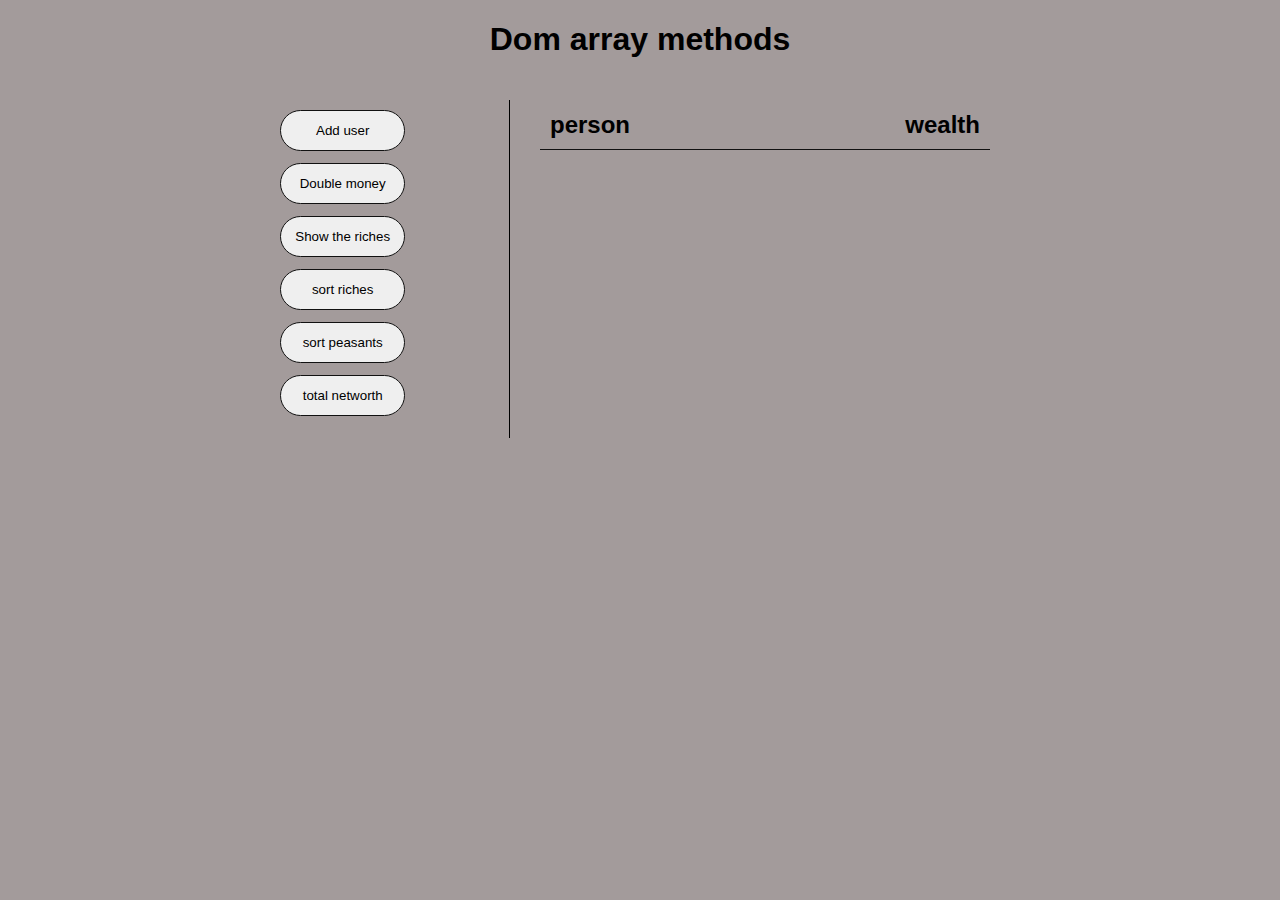
<file: projects/Dom array methods/index.html>
<!DOCTYPE html>
<html lang="en">
<head>
    <meta charset="UTF-8">
    <meta name="viewport" content="width=device-width, initial-scale=1.0">
    <title>Document</title>
    <link rel="stylesheet" href="style.css">
</head>
<body>
    <h1>Dom array methods</h1>
    <div class="container">
        <aside>
            <button id="adduser">Add user</button>
            <button id="double">Double money</button>
            <button id="showriches">Show the riches</button>
            <button id="sort">sort riches</button>
            <button id="peasant">sort peasants</button>
            <button id="networth">total networth</button>
        </aside>
        <main id="main">
            <h2><strong>person</strong> wealth</h2>
        </main>
    </div>
   
    <script src="script.js"></script>
</body>
</html>
</file>
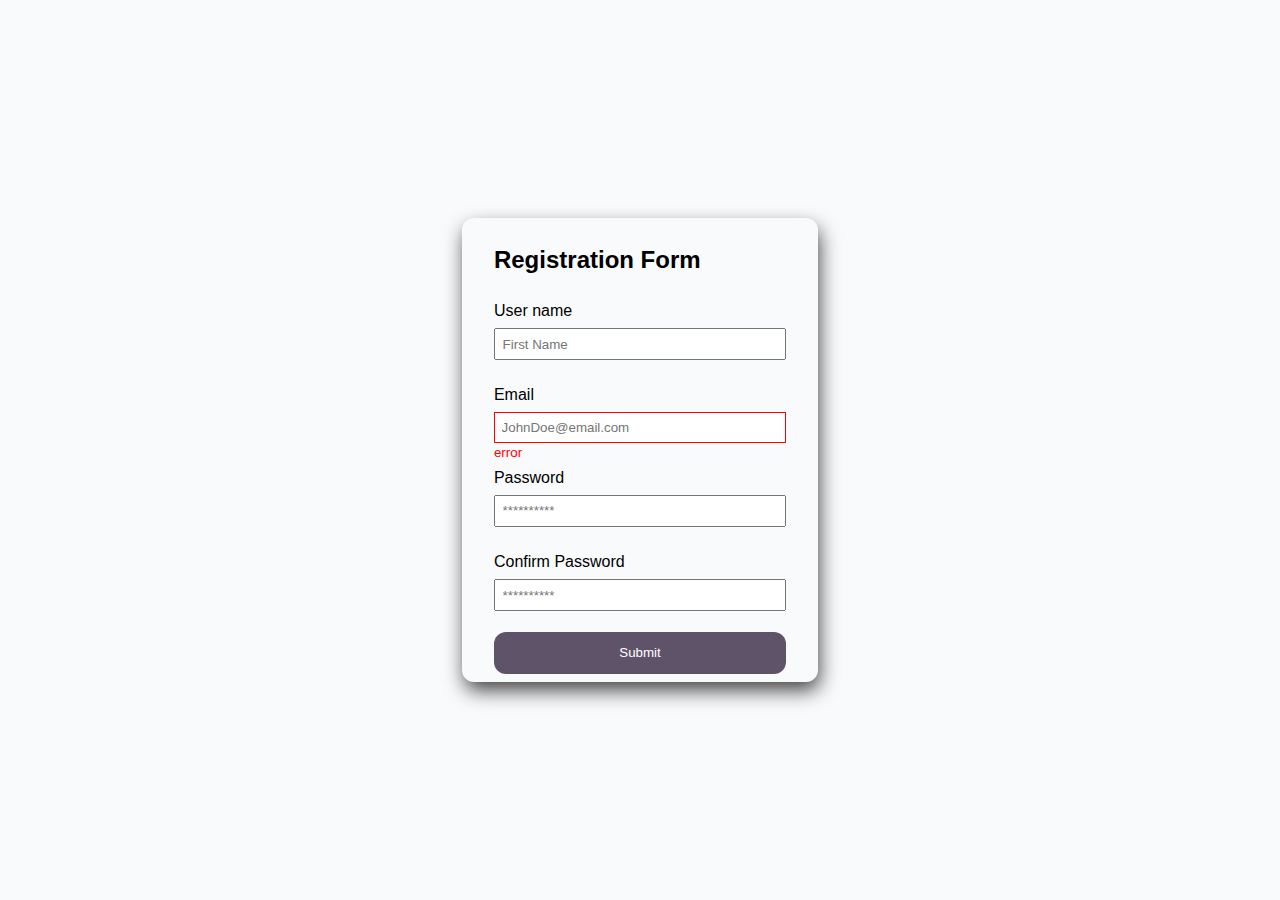
<file: projects/form validator js/index.html>
<!DOCTYPE html>
<html lang="en">
<head>
    <meta charset="UTF-8">
    <meta name="viewport" content="width=device-width, initial-scale=1.0">
    <title>Document</title>
    <link rel="stylesheet" href="style.css">
</head>
<body>

    <div class="card">
        <h2>Registration Form</h2>
        <form method="Get">
            <div class="form-control ">
                <label for="name">User name</label>
                <input type="text" placeholder="First Name"  id="username">
                <small>enter username</small>
    
            </div>
            <div class="form-control error">
                <label for="email">Email</label>
                <input type="text" name="lastName"  id="email" placeholder="JohnDoe@email.com"  >
                <small>error</small>
    
                
            </div>
            <div class="form-control">
                <label for="Name">Password</label>
                <input type="password" id="password" name="pass" placeholder="**********"  >
                <small>error</small>
    
                
            </div>
            
            <div class="form-control">
                <label for="Name">Confirm Password</label>
                <input type="password" id="conformpassword" name="passnew" placeholder="**********"  >
                <small>error</small>
    
                
            </div>
            <button type="submit">Submit</button>
        </form>
        <script src="script.js"></script>
    </div>
    
</body>
</html>
</file>
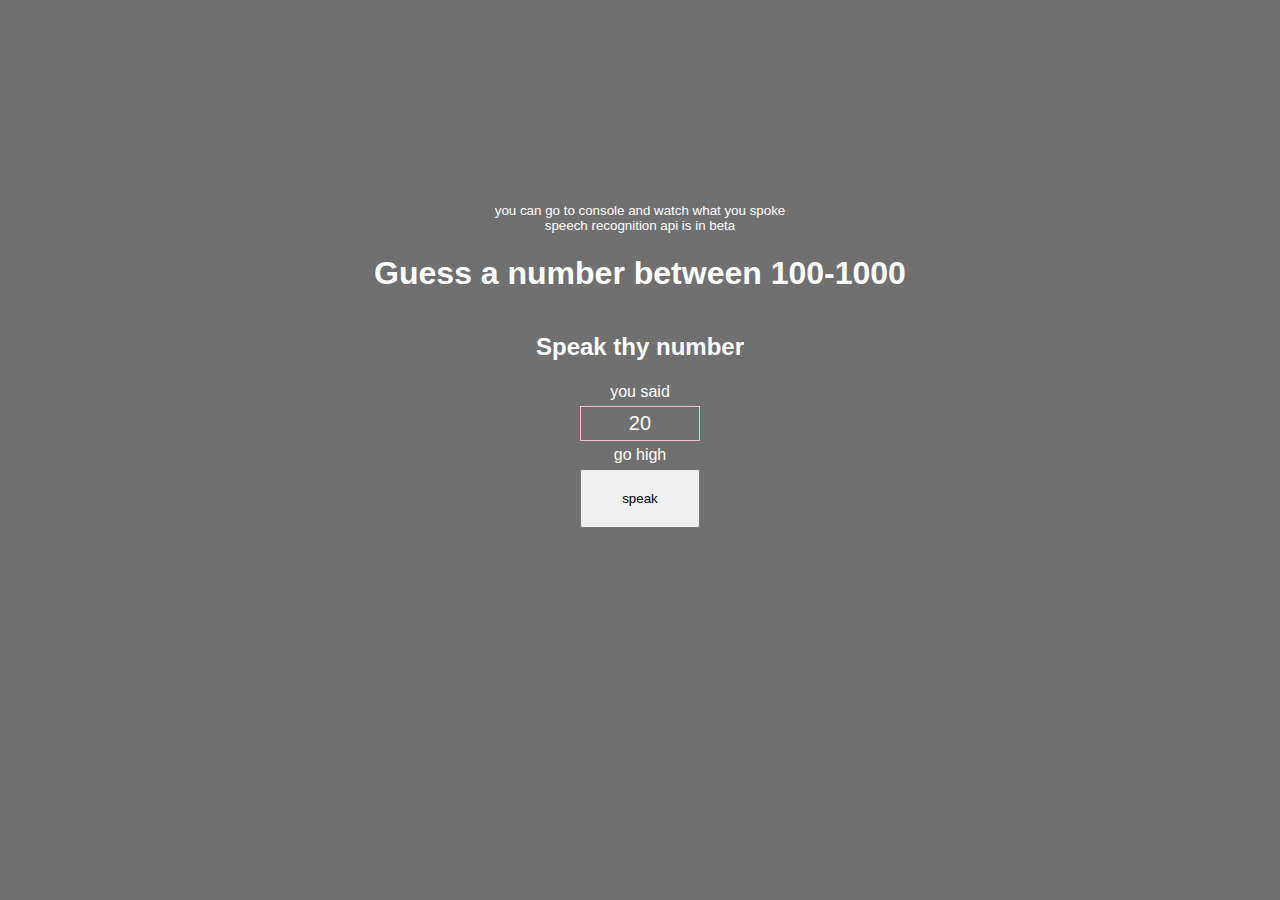
<file: projects/guess the number js/index.html>
<!DOCTYPE html>
<html lang="en">
<head>
    <meta charset="UTF-8">
    <meta name="viewport" content="width=device-width, initial-scale=1.0">
    <title>guess the number</title>
    <link rel="stylesheet" href="style.css">
</head>
<body>
    <!-- <img src="mike.png" alt="" srcset=""> -->
    <small>you can go to console and watch what you spoke</small>
    <small>speech recognition api is in beta</small>
    <h1>Guess a number between 100-1000</h1>
    <h2>Speak thy number</h2>
    <div id="msg" class="msg">
    <div>you said</div>
        
    <span class="box">20</span>
    <div>go high </div>
    <button id="start">speak</button>

    
    
    </div>

    <script src="script.js"></script>
</body>
</html>
</file>
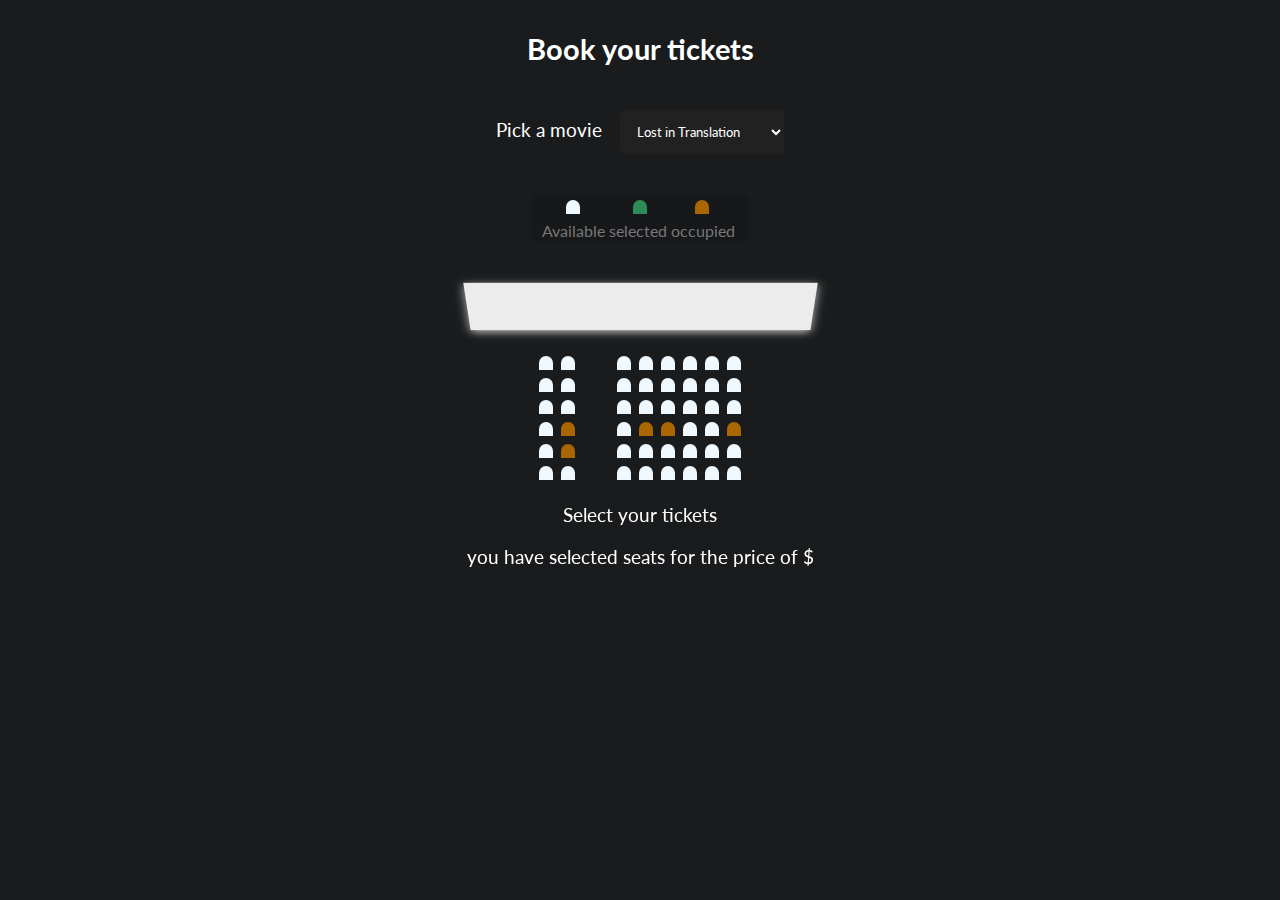
<file: projects/seat booking js/index.html>
<!DOCTYPE html>
<html lang="en">
<head>
    <meta charset="UTF-8">
    <meta name="viewport" content="width=device-width, initial-scale=1.0">
    <title>Movie seat booking</title>
    <link rel="stylesheet" href="style.css">
</head>
<body>
    <h2>Book your tickets</h2>
    <div class="movie-container">
        <label>Pick a movie</label>
        <select id="movie">
            <option value="17">Lost in Translation</option>
            <option value="11">Joker(u)</option>
            <option value="15">Jackie Brown</option>
            <option value="9">Parasite</option>
            <option value="14">detective pikachu</option>
            <option value="7">Life</option>
            <option value="19">X-men</option>
            <option value="12">before we go</option>
            <option value="13">Under the silver lake</option>
        </select>
    </div>

    <ul class="showcase">
        <li>
            <div class="seat"></div>
            <small>Available</small>
        </li>
        <li>
            <div class="seat selected"></div>
            <small>selected</small>
        </li>
        <li>
            <div class="seat occupied"></div>
            <small>occupied</small>
        </li>
        
    </ul>
    
    <div class="container">
       
        <div class="screen"></div>
        <div class="row">
            <div class="seat"></div>
            <div class="seat"></div>
            <div class="seat"></div>
            <div class="seat"></div>
            <div class="seat"></div>
            <div class="seat"></div>
            <div class="seat"></div>
            <div class="seat"></div>
        </div>
        <div class="row">
            <div class="seat"></div>
            <div class="seat"></div>
            <div class="seat"></div>
            <div class="seat"></div>
            <div class="seat"></div>
            <div class="seat"></div>
            <div class="seat"></div>
            <div class="seat"></div>
        </div>
        <div class="row">
            <div class="seat"></div>
            <div class="seat"></div>
            <div class="seat"></div>
            <div class="seat"></div>
            <div class="seat"></div>
            <div class="seat"></div>
            <div class="seat"></div>
            <div class="seat"></div>
        </div>
        <div class="row">
            <div class="seat"></div>
            <div class="seat occupied"></div>
            <div class="seat"></div>
            <div class="seat occupied"></div>
            <div class="seat occupied"></div>
            <div class="seat"></div>
            <div class="seat"></div>
            <div class="seat occupied"></div>
        </div>
        <div class="row">
            <div class="seat"></div>
            <div class="seat occupied"></div>
            <div class="seat"></div>
            <div class="seat"></div>
            <div class="seat"></div>
            <div class="seat"></div>
            <div class="seat"></div>
            <div class="seat"></div>
        </div>
        <div class="row">
            <div class="seat"></div>
            <div class="seat"></div>
            <div class="seat"></div>
            <div class="seat"></div>
            <div class="seat"></div>
            <div class="seat"></div>
            <div class="seat"></div>
            <div class="seat"></div>
        </div>
        <p class="text2">Select your tickets</p>
        <p class="text"> you have selected <span id="count">0</span> seats for the price of $<span id="total">0</span></p>
    </div>
    <script src="script.js"></script>
</body>
</html>
</file>
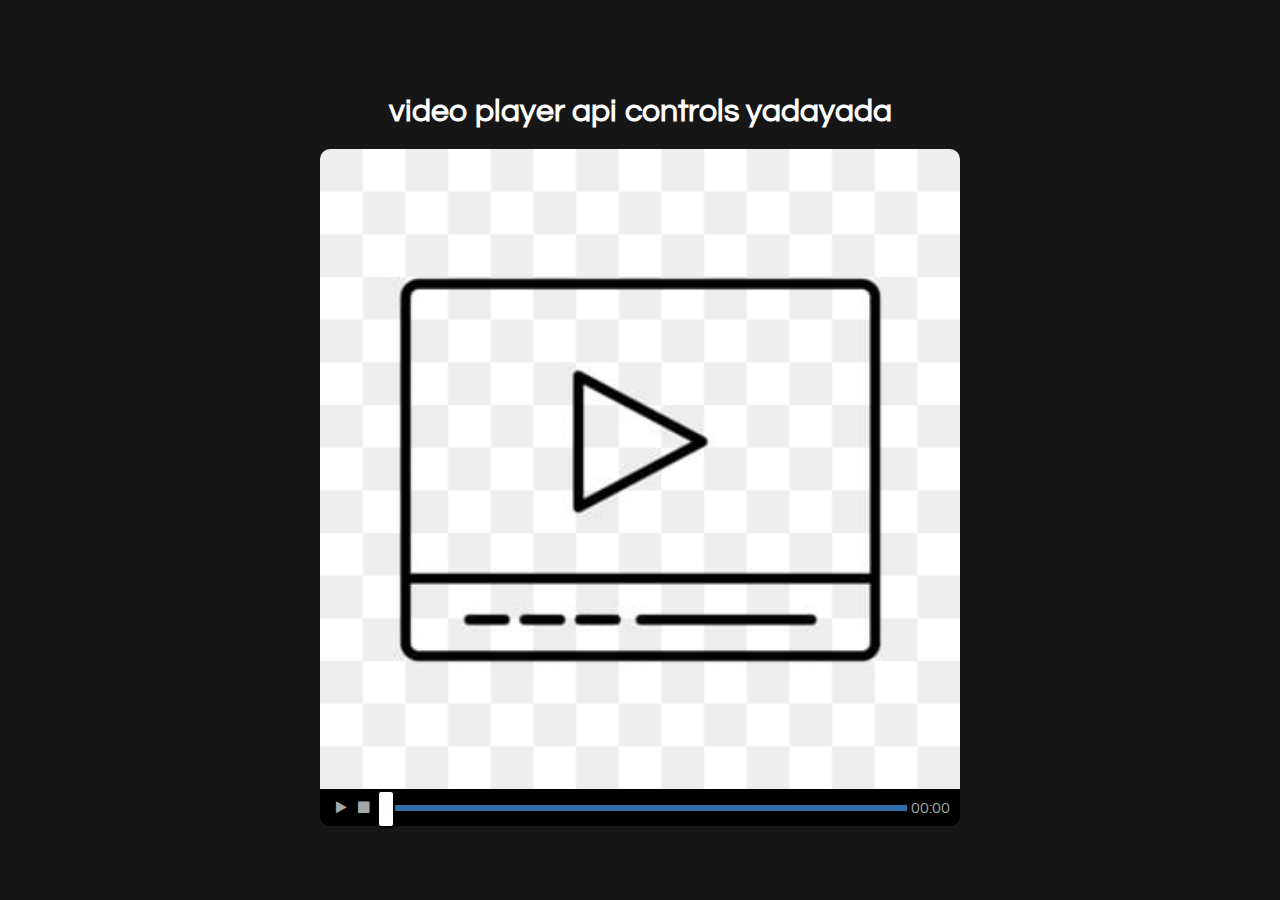
<file: projects/video player js/index.html>
<!DOCTYPE html>
<html lang="en">
<head>
    <meta charset="UTF-8">
    <meta name="viewport" content="width=device-width, initial-scale=1.0">
    <title>Document</title>
    <link rel="stylesheet" href="https://stackpath.bootstrapcdn.com/font-awesome/4.7.0/css/font-awesome.min.css" integrity="sha384-wvfXpqpZZVQGK6TAh5PVlGOfQNHSoD2xbE+QkPxCAFlNEevoEH3Sl0sibVcOQVnN" crossorigin="anonymous">
    <link rel="stylesheet" href="progress.css">
    <link rel="stylesheet" href="style.css">
</head>
<body>
<h1>video player api controls yadayada</h1>  
<video src="videoplayback.mp4" id="video" class="screen" poster="default.png"></video>  
<div class="controls">
    <button class="btn" id="play">
        <i class="fa fa-play "></i>
    </button>
    <button class="btn" id="stop">
        <i class="fa fa-stop "></i>
    </button>
    <input type="range" id="progress" class="progress" min="0" max="100" step="0.1" value="0">
    <span class="timestamp" id="timestamp">00:00</span>
   
</div>

<script src="script.js"></script>
</body>
</html>
</file>
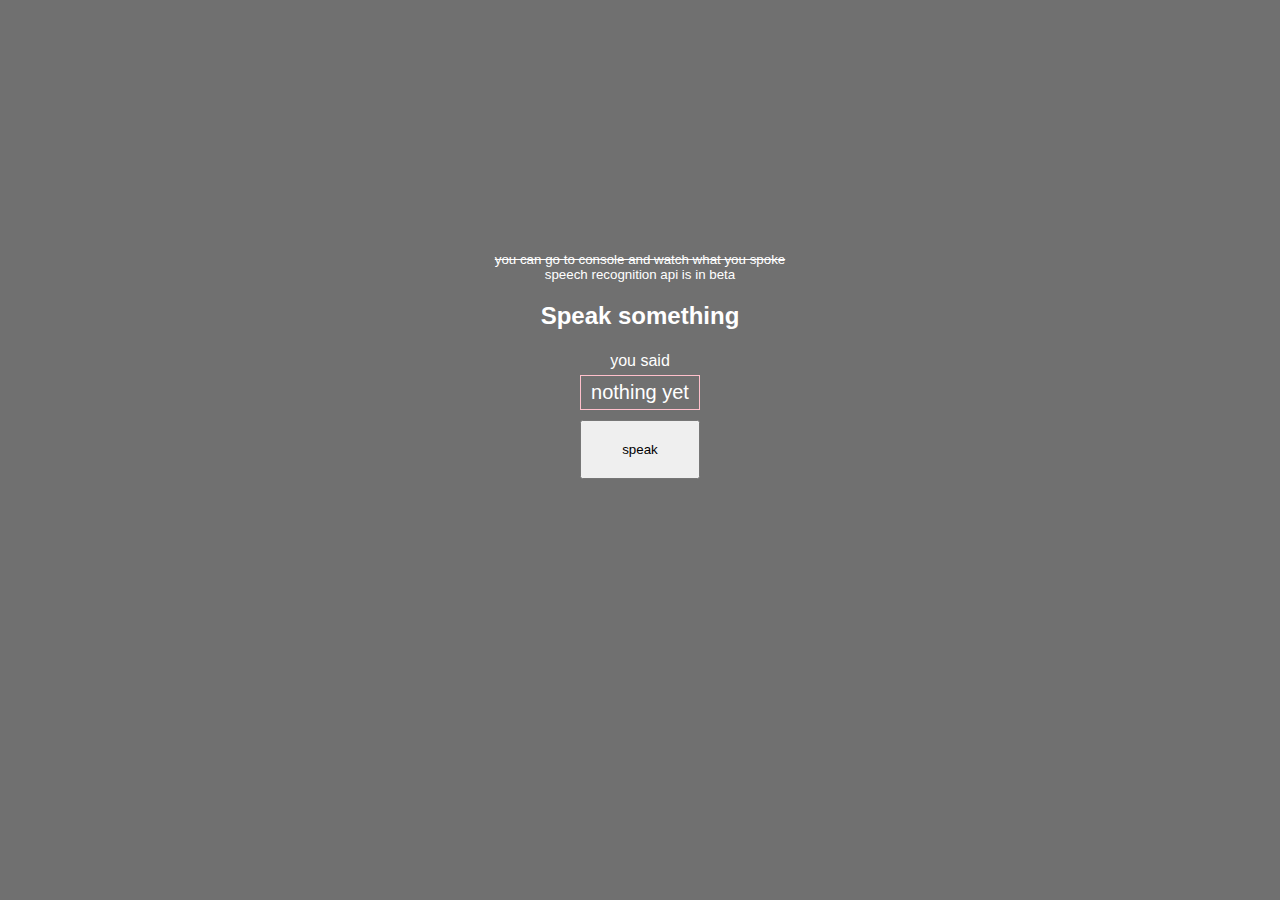
<file: projects/voice recognition api/index.html>
<!DOCTYPE html>
<html lang="en">
<head>
    <meta charset="UTF-8">
    <meta name="viewport" content="width=device-width, initial-scale=1.0">
    <title>voice recognition api</title>
    <link rel="stylesheet" href="style.css">
</head>
<body>
    <!-- <img src="mike.png" alt="" srcset=""> -->
    <small style="text-decoration: line-through;">you can go to console and watch what you spoke</small>
    <small>speech recognition api is in beta</small>
  
    <h2>Speak something</h2>
    <div id="msg" class="msg">
    <div>you said</div>
        
    <span id="box" class="box">nothing yet</span>
    <button id="start">speak</button>

    
    
    </div>

    <script src="script.js"></script>
</body>
</html>
</file>
<file: projects/Dom array methods/style.css>
*{
    box-sizing: border-box;
}
body{
    background-color: rgb(163, 155, 155);
    font-family: 'Trebuchet MS', 'Lucida Sans Unicode', 'Lucida Grande', 'Lucida Sans', Arial, sans-serif;
    display: flex;
    flex-direction: column;
    align-items: center;
    min-height: 100vh;
    margin: 0;
}

.container{
    display: flex;
    padding: 20px;
    margin: 0 auto;
    max-width: 100%;
    width: 800px;
}

aside{
    padding: 10px 20px;
    width: 250px;
    border-right: 1px solid ;
}
button{
    border: 1px solid #111;
    border-radius: 40px;
    cursor: pointer;
    display: block;
    padding: 12px;
    margin-bottom: 12px;
    width: 60%;
}
button:focus{
    visibility: hidden;
}

main{
    flex: 1;
    padding: 1px 20px;
}

h2{
    border-bottom: 1px solid #111;
    padding: 10px;
    display: flex;
    justify-content: space-between;
    margin: 0 10px;
}
h4{
    border-top: 1px solid #111;
    padding: 10px;
    display: flex;
    justify-content: space-between;
    margin: 15 0px;
    font-size: 1.5em;
}
.person{
    display: flex;
    justify-content: space-between;
    font-size: 18px;
    padding: 5px;
}
</file>
<file: projects/form validator js/style.css>
:root{
    --success-color: green;
    --error-color: red; 
}

* {
    box-sizing: border-box;
    font-family: 'Segoe UI', Tahoma, Geneva, Verdana, sans-serif;
}
body {
    background-color: #f9fafb;
    font-family: 'Open Sans', sans-serif;
    display: flex;
    align-items: center;
    justify-content: space-around;
    min-height: 100vh;
    margin: 0;
    justify-content: center;
}
.card{
    
    box-shadow: 2px 9px 20px -1px rgba(0,0,0,0.75);
    border-radius: 12px;
   
    
}
.card{
    

   padding: 0.5em 2em;
}

input{
    padding: 0.5em;

    width: 100%;
}


label{
    padding: 0.5em 0em;
    display: block;
    width: 100%;
   
    
}
button{
    width: 100%;
    background-color: rgb(95, 83, 105);
    border: none;
    padding: 1em;
    margin-top: 0.2em;
    border-radius: 12px;
    color: white;
    cursor: pointer;
 
}
.form-control small{
    color: red;
    visibility: hidden;
}

.form-control.error small{
    visibility: visible;
}
.form-control.error input{
    border: 1px red solid;
}
.form-control.success input{
    border:1px  green solid;

}
</file>
<file: projects/guess the number js/style.css>
*{
    box-sizing: border-box;
}

body{
    background-color: rgb(112, 112, 112);
    display: flex;
    color: white;
    flex-direction: column;
    align-items: center;
    justify-content: center;
    height: 80vh;
    font-family: 'Segoe UI', Tahoma, Geneva, Verdana, sans-serif;
    text-align: center;
}

p{
    line-height: 1.5;
    margin: 0;
}
.play-again{
    padding: 20px;
    border-radius: 20px;
    border: 1px olive solid;
}
.msg{
    font-size: 1em;
    margin-top: 2px;
}
.box{
     border: 1px solid pink;
     display: block;
     font-size: 20px;
     padding: 5px;
     margin: 5px;
}
#start{
    padding: 20px 40px;
    margin: 5px;
    cursor: pointer;
}
</file>
<file: projects/seat booking js/style.css>
@import url('https://fonts.googleapis.com/css2?family=Lato:wght@300&display=swap');

*{
    box-sizing: border-box;
    font-family: 'Lato';
}

body{
    background-color: rgb(25, 27, 29);
    color: white;
    display: flex;
    flex-direction: column;
    justify-content: center;
    align-items: center;
    font-size: 1.2em;
  
    /* background-color: #242333;
    color: #fff;
    display: flex;
    flex-direction: column;
    align-items: center;
    justify-content: center;
    height: 100vh;
    font-family: 'Lato', sans-serif;
    margin: 0; */
}
.screen {
    background-color: rgb(236, 236, 236);
    height: 60px;
    width: 100%;
    margin: 15px 0;
    transform: rotateX(-45deg);
    box-shadow: 0 3px 10px rgba(255, 255, 255, 0.7);
}
.movie-container{
    margin: 20px;
}
.movie-container select{
    background-color: rgb(34, 33, 33);
    border: 0;
    border-radius: 5px;
    padding: 1em;
    margin-left: 1em;
    color: white;
}
.seat{
    
    background-color: aliceblue;
    height: 10px;
    width: 10px;
    display: flex;
    margin: 6px;
    border-top-left-radius: 12px;
    border-top-right-radius: 12px;
    cursor: pointer;
    transform: scale(1.4);
    
    

}
.seat:nth-of-type(2){
    margin-right: 40px;
}
.seat.occupied{
    background-color: rgb(170, 102, 0);
}
.seat.selected{
    background-color: seagreen;
}

.seat:hover{
    transform: scale(1.5);
    
}
ul .seat:hover{
    transform: scale(1.4);
    cursor: default;
    
}
li{
    list-style: none;
}

.row{
    display: flex;
    
    justify-content: center;
}
.container {
    perspective: 1000px;
    margin-bottom: 30px;
}

p{
    text-align: center;
}
.showcase {
    background: rgba(0, 0, 0, 0.1);
    padding: 2px 10px;
    border-radius: 5px;
    color: #777;
    list-style-type: none;
    display: flex;
    justify-content: space-between;
}
.showcase .seat{
    margin-left: 1.4em;
}
.showcase small{
    padding-right: 4px;
}
</file>
<file: projects/video player js/progress.css>
/* SOURCE: https://css-tricks.com/styling-cross-browser-compatible-range-inputs-css/ */

input[type='range'] {
	-webkit-appearance: none; /* Hides the slider so that custom slider can be made */
	width: 100%; /* Specific width is required for Firefox. */
	background: transparent; /* Otherwise white in Chrome */
}

input[type='range']::-webkit-slider-thumb {
	-webkit-appearance: none;
}

input[type='range']:focus {
	outline: none; /* Removes the blue border. You should probably do some kind of focus styling for accessibility reasons though. */
}

input[type='range']::-ms-track {
	width: 100%;
	cursor: pointer;

	/* Hides the slider so custom styles can be added */
	background: transparent;
	border-color: transparent;
	color: transparent;
}

/* Special styling for WebKit/Blink */
input[type='range']::-webkit-slider-thumb {
	-webkit-appearance: none;
	border: 1px solid #000000;
	height: 36px;
	width: 16px;
	border-radius: 3px;
	background: #ffffff;
	cursor: pointer;
	margin-top: -14px; /* You need to specify a margin in Chrome, but in Firefox and IE it is automatic */
	box-shadow: 1px 1px 1px #000000, 0px 0px 1px #0d0d0d; /* Add cool effects to your sliders! */
}

/* All the same stuff for Firefox */
input[type='range']::-moz-range-thumb {
	box-shadow: 1px 1px 1px #000000, 0px 0px 1px #0d0d0d;
	border: 1px solid #000000;
	height: 36px;
	width: 16px;
	border-radius: 3px;
	background: #ffffff;
	cursor: pointer;
}

/* All the same stuff for IE */
input[type='range']::-ms-thumb {
	box-shadow: 1px 1px 1px #000000, 0px 0px 1px #0d0d0d;
	border: 1px solid #000000;
	height: 36px;
	width: 16px;
	border-radius: 3px;
	background: #ffffff;
	cursor: pointer;
}

input[type='range']::-webkit-slider-runnable-track {
	width: 100%;
	height: 8.4px;
	cursor: pointer;
	box-shadow: 1px 1px 1px #000000, 0px 0px 1px #0d0d0d;
	background: #3071a9;
	border-radius: 1.3px;
	border: 0.2px solid #010101;
}

input[type='range']:focus::-webkit-slider-runnable-track {
	background: #367ebd;
}

input[type='range']::-moz-range-track {
	width: 100%;
	height: 8.4px;
	cursor: pointer;
	box-shadow: 1px 1px 1px #000000, 0px 0px 1px #0d0d0d;
	background: #3071a9;
	border-radius: 1.3px;
	border: 0.2px solid #010101;
}

input[type='range']::-ms-track {
	width: 100%;
	height: 8.4px;
	cursor: pointer;
	background: transparent;
	border-color: transparent;
	border-width: 16px 0;
	color: transparent;
}
input[type='range']::-ms-fill-lower {
	background: #2a6495;
	border: 0.2px solid #010101;
	border-radius: 2.6px;
	box-shadow: 1px 1px 1px #000000, 0px 0px 1px #0d0d0d;
}
input[type='range']:focus::-ms-fill-lower {
	background: #3071a9;
}
input[type='range']::-ms-fill-upper {
	background: #3071a9;
	border: 0.2px solid #010101;
	border-radius: 2.6px;
	box-shadow: 1px 1px 1px #000000, 0px 0px 1px #0d0d0d;
}
input[type='range']:focus::-ms-fill-upper {
	background: #367ebd;
}
</file>
<file: projects/video player js/style.css>
@import url('https://fonts.googleapis.com/css2?family=Questrial&display=swap');

*{
    box-sizing: border-box;
}
body{
    font-family: 'Questrial', sans-serif;
    display: flex;
    flex-direction: column;
    align-items: center;
    justify-content: center;
    height: 100vh;
    margin: 0;
    background-color: rgb(22, 22, 22);

}
h1{
    text-align: center;
    color: white;
    font-size: 2em;
}
.screen{
    cursor: pointer;
    width: 50%;
    background-color: black;
    border-top-left-radius: 10px ;
    border-top-right-radius: 10px ;
}
.controls{
    background-color: rgb(0, 0, 0);
    color: rgb(167, 167, 167);
    border-bottom-left-radius: 10px ;
    border-bottom-right-radius: 10px ;
    display: flex;
    width: 50%;
    justify-content: center;
    align-items: center;
    padding: 10px;
}
.controls .btn{
    border: 0;
    background: transparent;
    cursor: pointer;
    color: rgb(167, 167, 167);
}
video, .btn:focus{
    outline: 0;
}
/* .controls .fa-play{
    color: rgb(61, 61, 61);
}
.controls .fa-stop{
    color: rgb(252, 41, 41);
}
.controls .fa-pause{
    color: rgb(119, 119, 119);
} */

.controls .timestamp{
    margin-left: 1px;
}

@media (max-width:800px){
    .screen, .controls{
        width: 90%;
    }
}
</file>
<file: projects/voice recognition api/style.css>
*{
    box-sizing: border-box;
}

body{
    background-color: rgb(112, 112, 112);
    display: flex;
    color: white;
    flex-direction: column;
    align-items: center;
    justify-content: center;
    height: 80vh;
    font-family: 'Segoe UI', Tahoma, Geneva, Verdana, sans-serif;
    text-align: center;
}

p{
    line-height: 1.5;
    margin: 0;
}
.play-again{
    padding: 20px;
    border-radius: 20px;
    border: 1px olive solid;
}
.msg{
    font-size: 1em;
    margin-top: 2px;
}
.box{
     border: 1px solid pink;
     display: block;
     font-size: 20px;
     padding: 5px;
     margin: 5px;
}
#start{
    padding: 20px 40px;
    margin: 5px;
    cursor: pointer;
}
</file>
